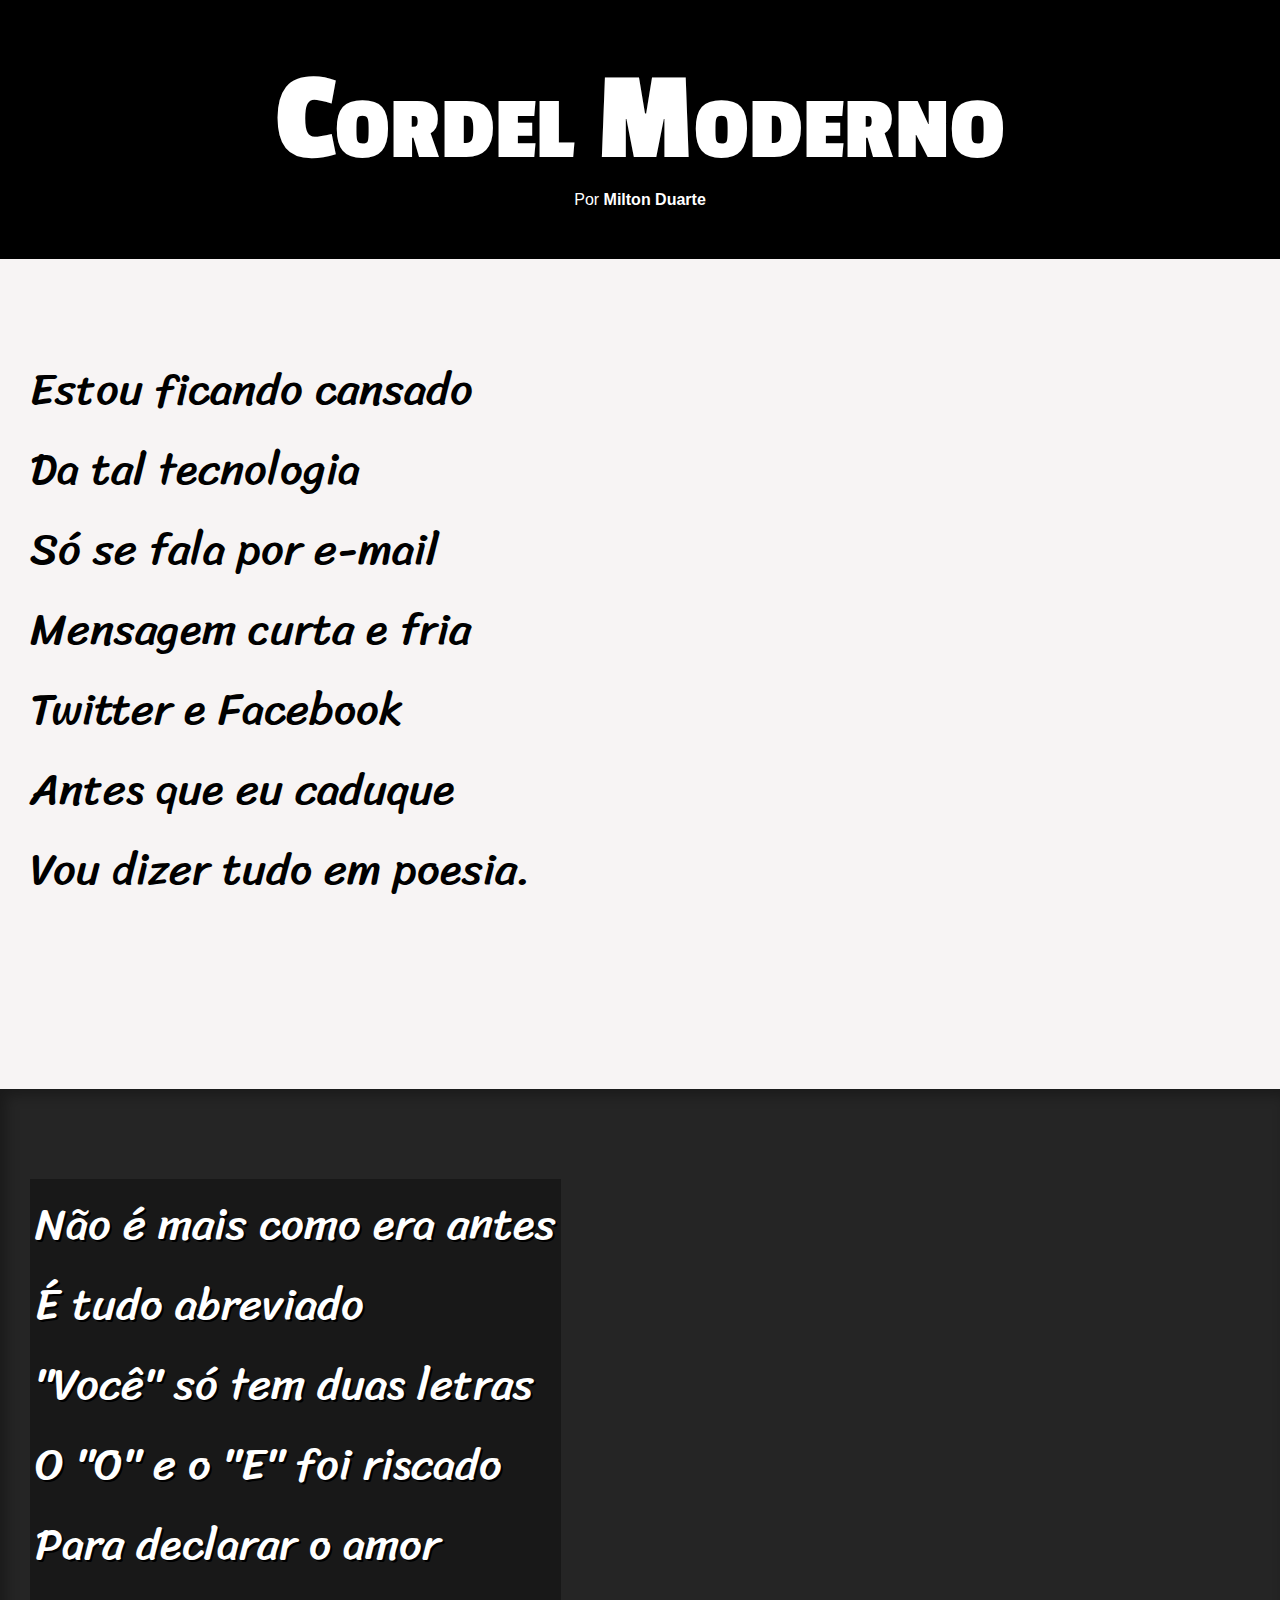
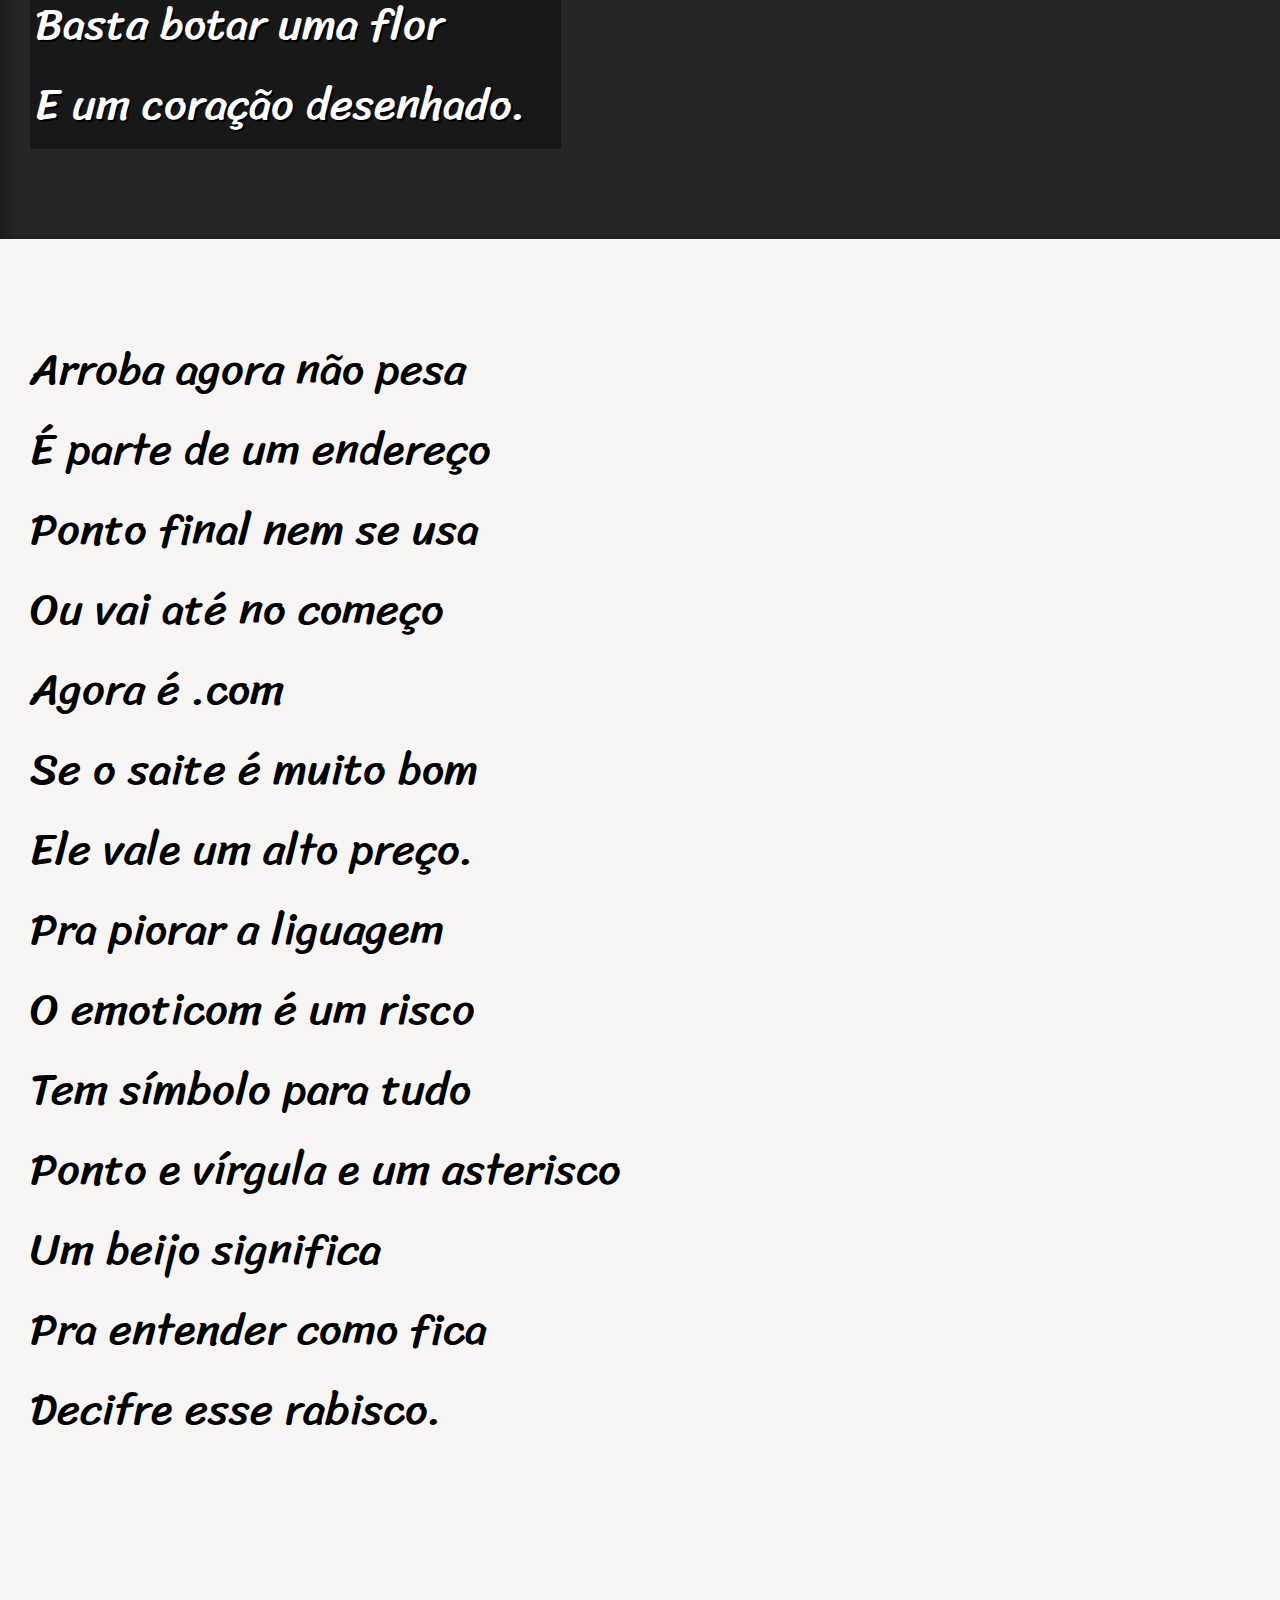
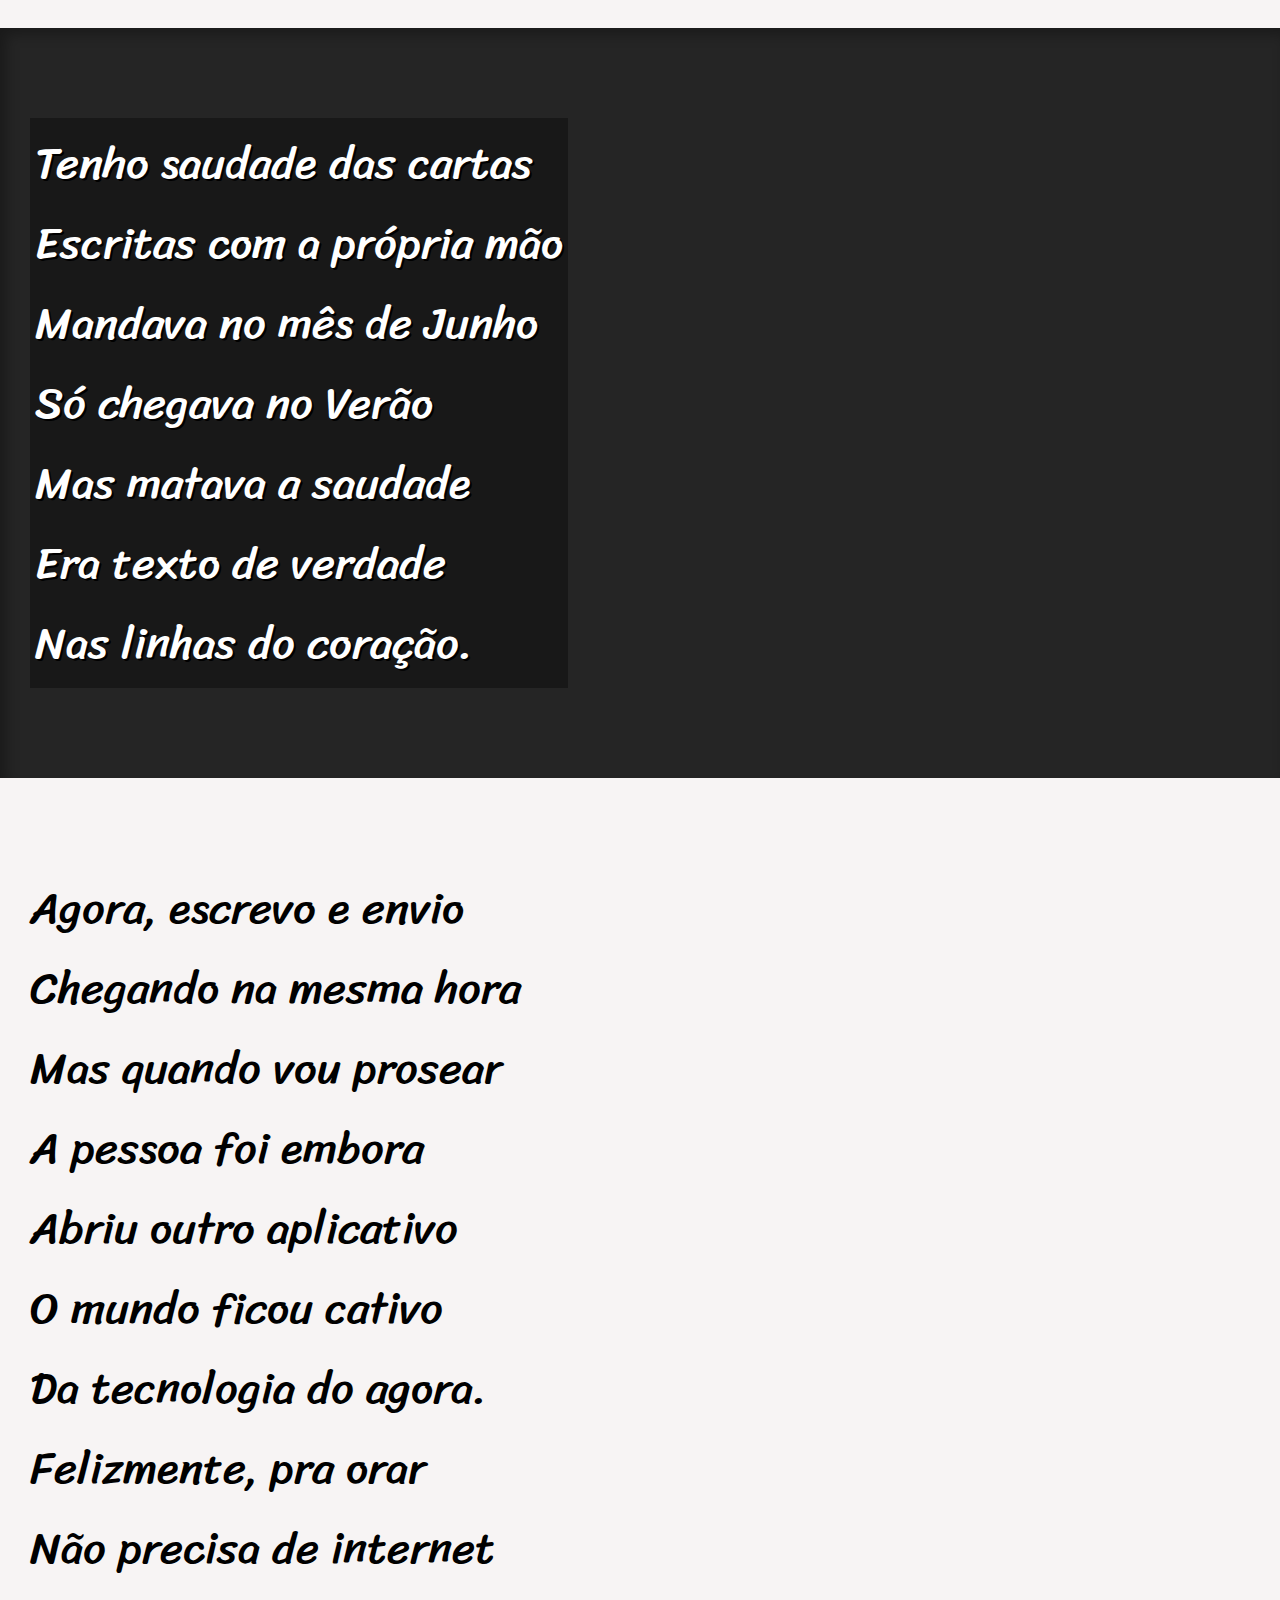
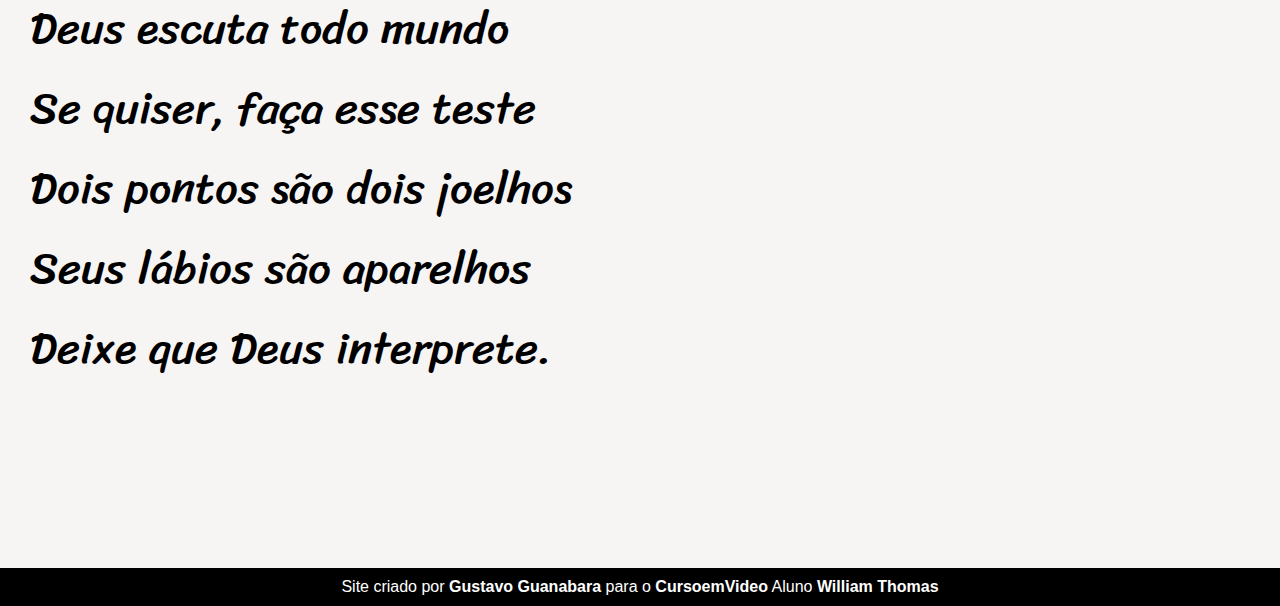
<file: index.html>
<!DOCTYPE html>
<html lang="pt-br">
<head>
    <meta charset="UTF-8">
    <meta name="viewport" content="width=device-width, initial-scale=1.0">
    <title>Cordel moderno</title>
    <link rel="stylesheet" href="estilo/style.css">
</head>
<body>
    <header>
        <h1>Cordel Moderno</h1>
        <p>Por <a href="https://www.recantodasletras.com.br/poesias/3186743" target="_blank">Milton Duarte</a></p>
    </header>
<section class="normal">
    <p>Estou ficando cansado<br>
        Da tal tecnologia<br>
        Só se fala por e-mail<br>
        Mensagem curta e fria<br>
        Twitter e Facebook<br>
        Antes que eu caduque<br>
        Vou dizer tudo em poesia.</p>
</section>
<section class="imagem" id="img01">
    <p>Não é mais como era antes<br>
        É tudo abreviado<br>
        "Você" só tem duas letras<br>
        O "O" e o "E" foi riscado<br>
        Para declarar o amor<br>
        Basta botar uma flor<br>
        E um coração desenhado.</p>
</section>
<section class="normal">
    <p>Arroba agora não pesa<br>
        É parte de um endereço<br>
        Ponto final nem se usa<br>
        Ou vai até no começo<br>
        Agora é .com<br>
        Se o saite é muito bom<br>
        Ele vale um alto preço.<br>
        
        Pra piorar a liguagem<br>
        O emoticom é um risco<br>
        Tem símbolo para tudo<br>
        Ponto e vírgula e um asterisco<br>
        Um beijo significa<br>
        Pra entender como fica<br>
        Decifre esse rabisco.</p>
</section>
<section class="imagem" id="img02">
    <p>Tenho saudade das cartas<br>
        Escritas com a própria mão<br>
        Mandava no mês de Junho<br>
        Só chegava no Verão<br>
        Mas matava a saudade<br>
        Era texto de verdade<br>
        Nas linhas do coração.</p>
</section>
<section class="normal">
    <p>Agora, escrevo e envio<br>
        Chegando na mesma hora<br>
        Mas quando vou prosear<br>
        A pessoa foi embora<br>
        Abriu outro aplicativo<br>
        O mundo ficou cativo<br>
        Da tecnologia do agora.<br>
        
        Felizmente, pra orar<br>
        Não precisa de internet<br>
        Deus escuta todo mundo<br>
        Se quiser, faça esse teste<br>
        Dois pontos são dois joelhos<br>
        Seus lábios são aparelhos<br>
        Deixe que Deus interprete.</p>
</section>

<footer>Site criado por <a href="#" target="_blank">Gustavo Guanabara</a> para o <a href="#" target="_blank">CursoemVideo</a> Aluno <a href="https://github.com/william-thomass">William Thomas</a></footer>
</body>
</html>
</file>
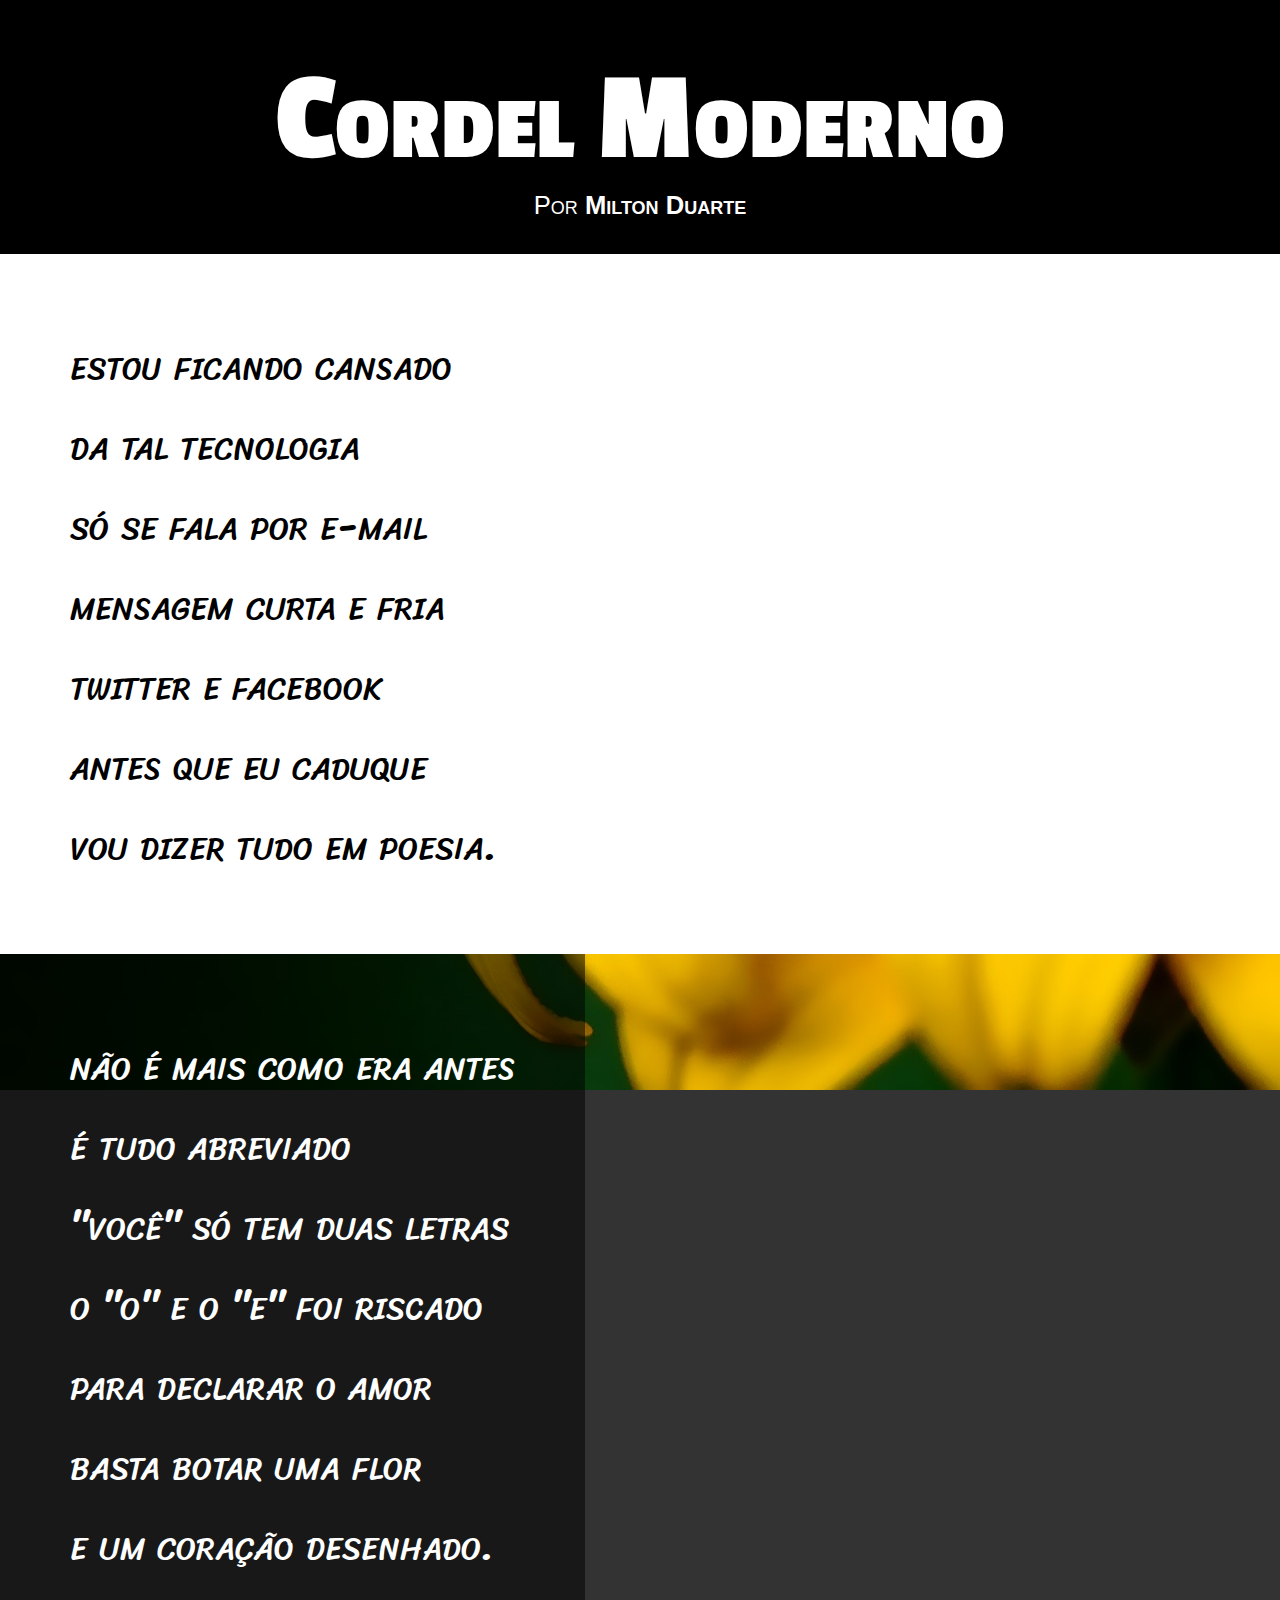
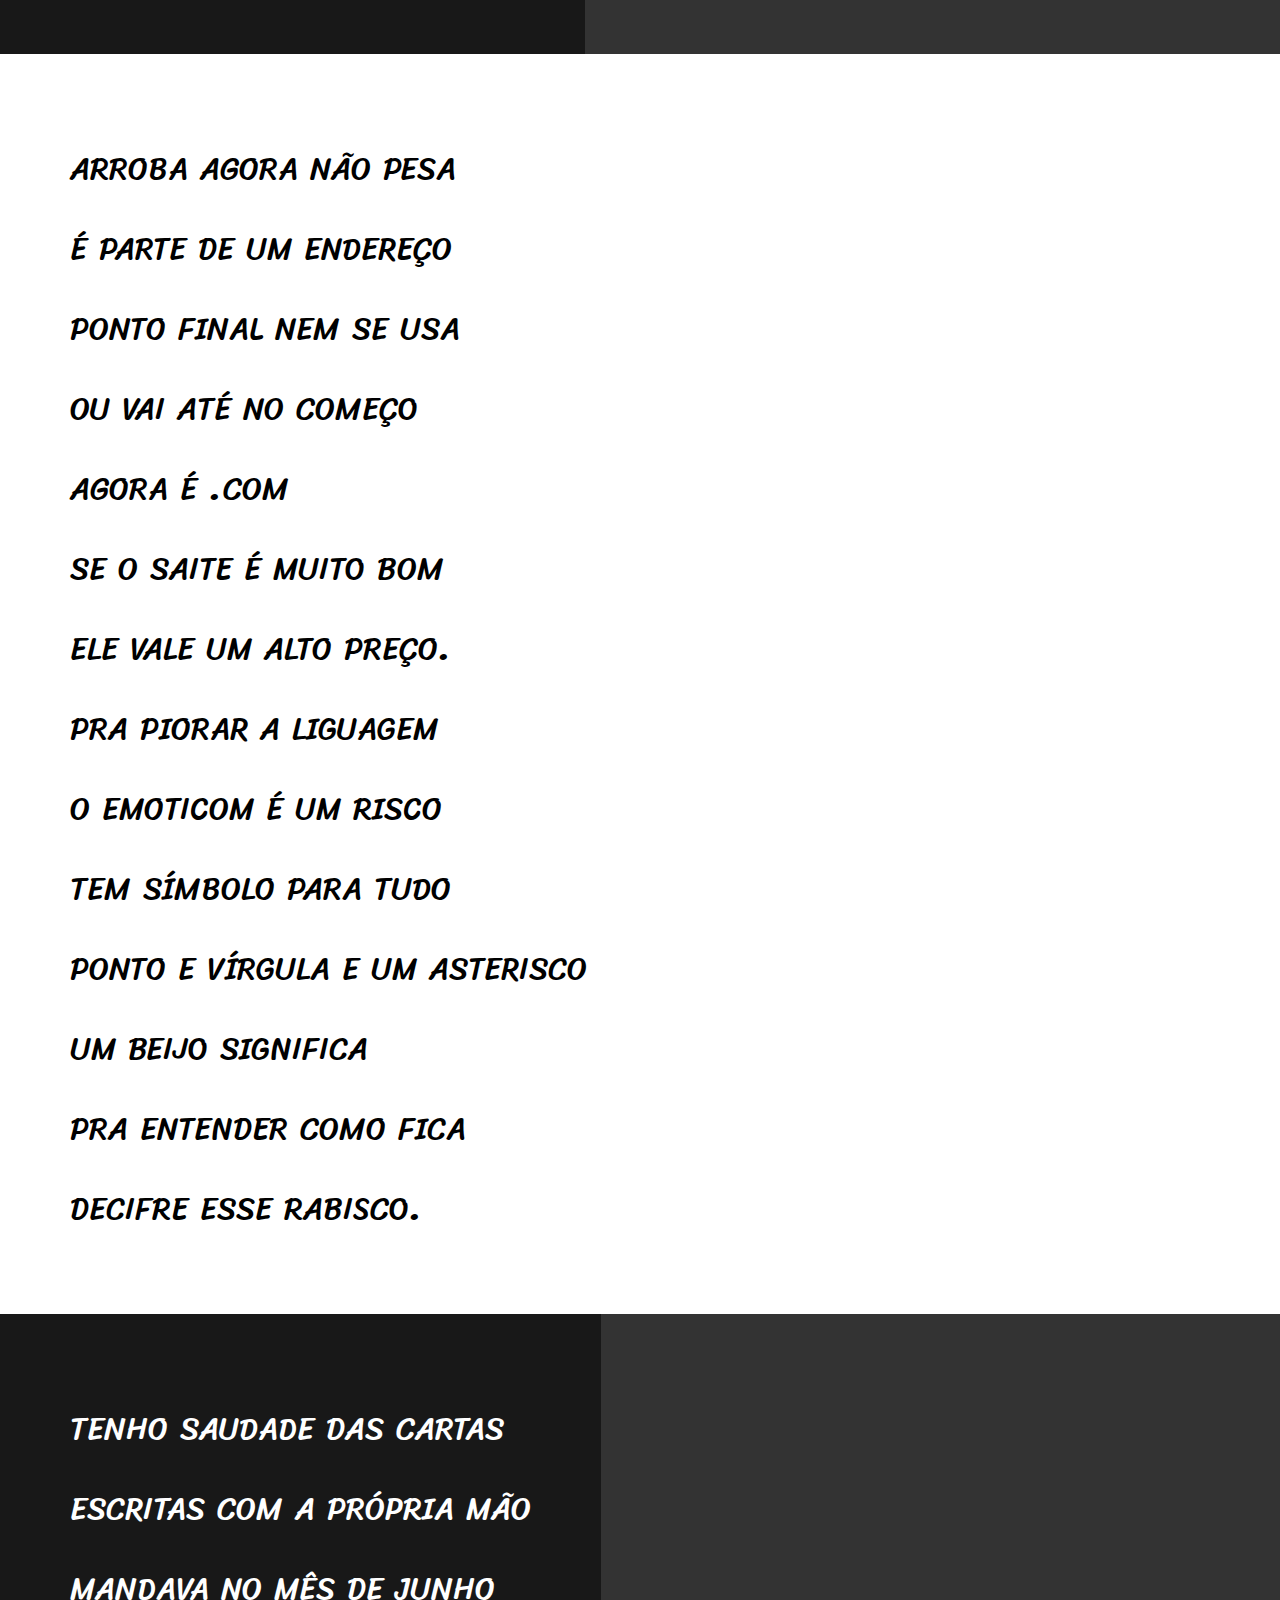
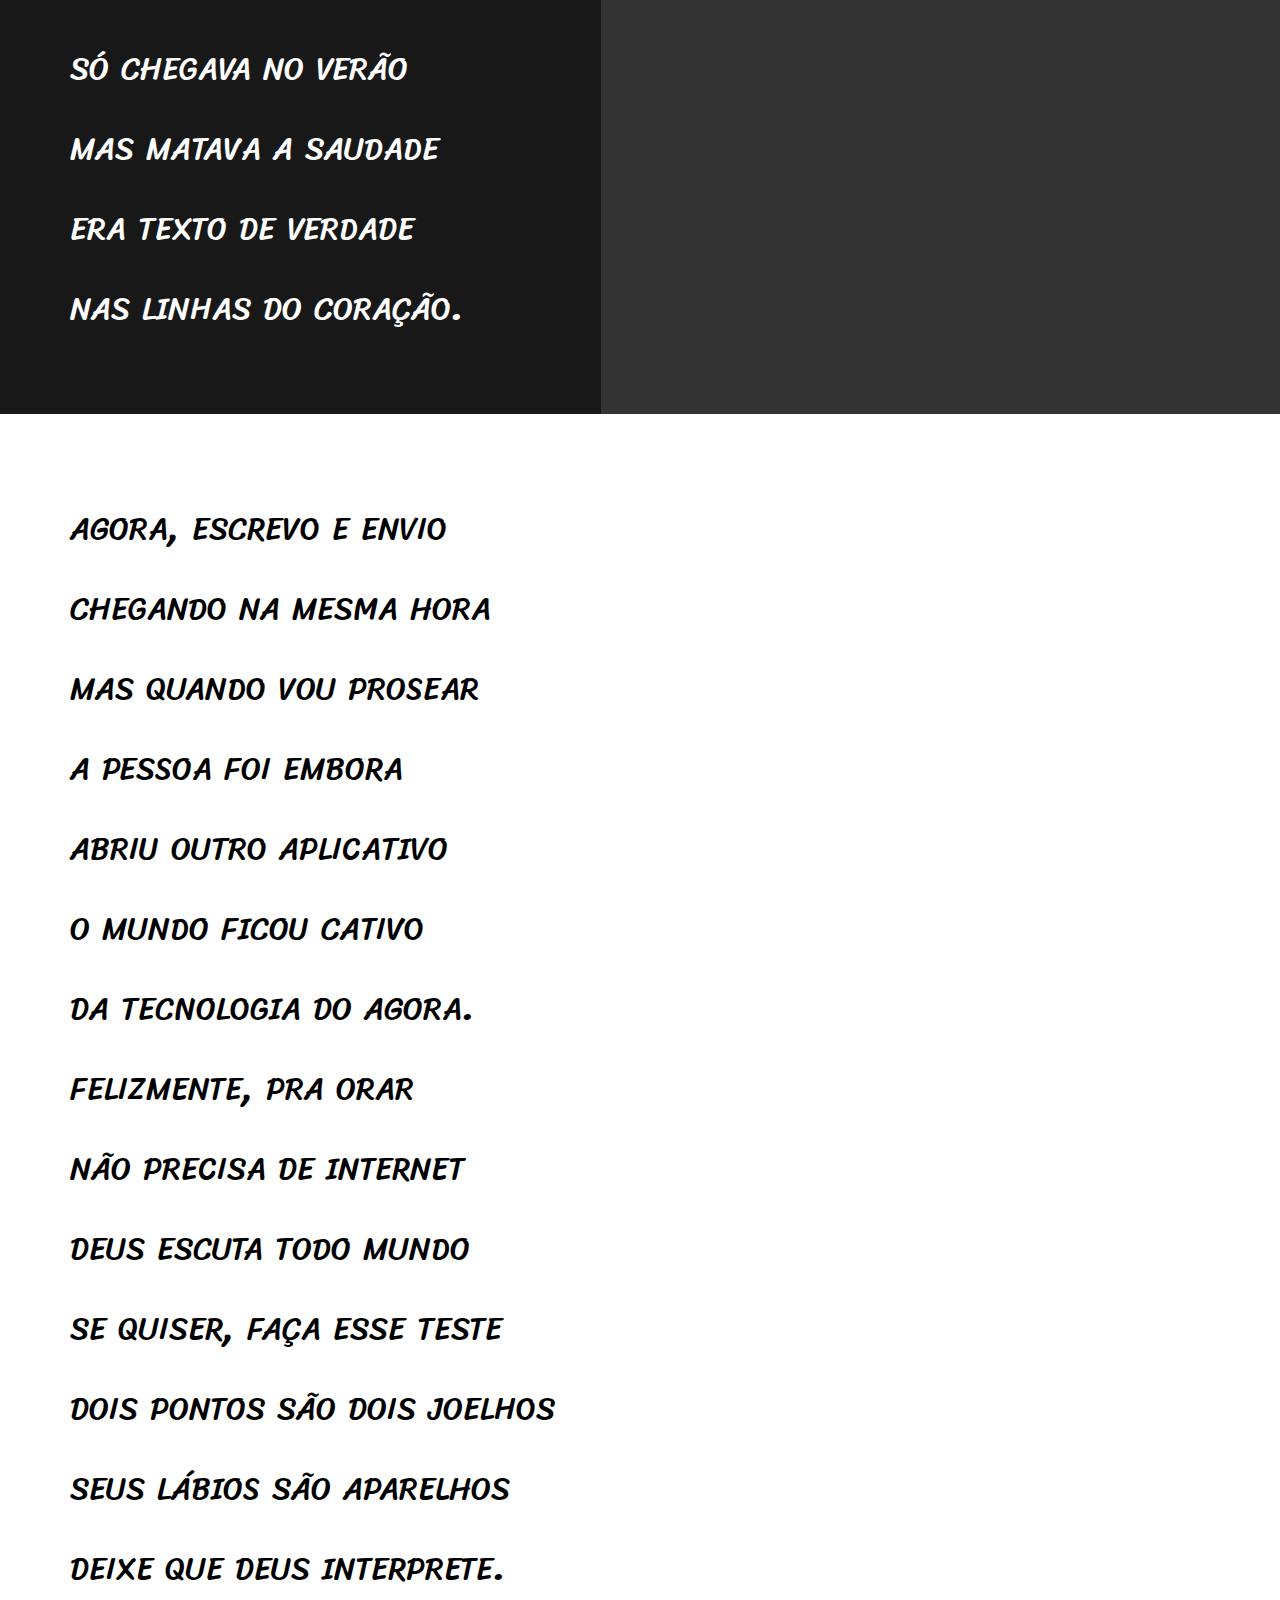
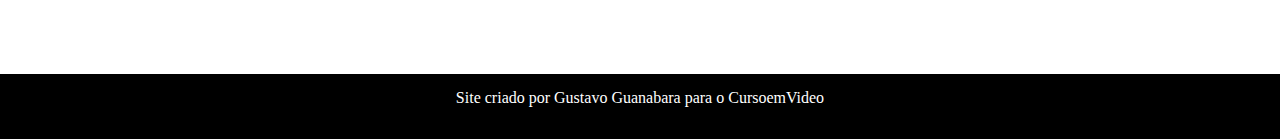
<file: sozinho.html>
<!DOCTYPE html>
<html lang="pt-br">
<head>
    <meta charset="UTF-8">
    <meta name="viewport" content="width=device-width, initial-scale=1.0">
    <title>Projeto Cordel</title>
    <link rel="stylesheet" href="style.css">
</head>
<body>
    <header>
        <h1>Cordel Moderno</h1>
        <p>Por <a href="https://www.recantodasletras.com.br/poesias/3186743" target="_blank">Milton Duarte</a></p>
    </header>
<section class="normal">
    <p>Estou ficando cansado<br>
        Da tal tecnologia<br>
        Só se fala por e-mail<br>
        Mensagem curta e fria<br>
        Twitter e Facebook<br>
        Antes que eu caduque<br>
        Vou dizer tudo em poesia.</p>
</section>
<section class="imagem" id="img01">
    <p>Não é mais como era antes<br>
        É tudo abreviado<br>
        "Você" só tem duas letras<br>
        O "O" e o "E" foi riscado<br>
        Para declarar o amor<br>
        Basta botar uma flor<br>
        E um coração desenhado.</p>
</section>
<section class="normal">
    <p>Arroba agora não pesa<br>
        É parte de um endereço<br>
        Ponto final nem se usa<br>
        Ou vai até no começo<br>
        Agora é .com<br>
        Se o saite é muito bom<br>
        Ele vale um alto preço.<br>
        
        Pra piorar a liguagem<br>
        O emoticom é um risco<br>
        Tem símbolo para tudo<br>
        Ponto e vírgula e um asterisco<br>
        Um beijo significa<br>
        Pra entender como fica<br>
        Decifre esse rabisco.</p>
</section>
<section class="imagem" id="img02">
    <p>Tenho saudade das cartas<br>
        Escritas com a própria mão<br>
        Mandava no mês de Junho<br>
        Só chegava no Verão<br>
        Mas matava a saudade<br>
        Era texto de verdade<br>
        Nas linhas do coração.</p>
</section>
<section class="normal">
    <p>Agora, escrevo e envio<br>
        Chegando na mesma hora<br>
        Mas quando vou prosear<br>
        A pessoa foi embora<br>
        Abriu outro aplicativo<br>
        O mundo ficou cativo<br>
        Da tecnologia do agora.<br>
        
        Felizmente, pra orar<br>
        Não precisa de internet<br>
        Deus escuta todo mundo<br>
        Se quiser, faça esse teste<br>
        Dois pontos são dois joelhos<br>
        Seus lábios são aparelhos<br>
        Deixe que Deus interprete.</p>
</section>

<footer>Site criado por Gustavo Guanabara para o CursoemVideo</footer>
</body>
</html>
</file>
<file: estilo/style.css>
@charset "UTF-8";

@import url('https://fonts.googleapis.com/css2?family=Passion+One:wght@400;700;900&display=swap');

@import url('https://fonts.googleapis.com/css2?family=Sriracha&display=swap');


:root {

    --fonte1: Verdana, Geneva, Tahoma, sans-serif;
    --fonte2: 'Passion One', cursive;
    --fonte3: 'Sriracha', cursive;
}

*{
    margin: 0px;
    padding: 0px;
    font-size: 1em;
}

html, body {
    font-family: var(--fonte1);
    min-height: 100vh;
    background-color: rgb(247, 244, 244);
}

header{
    background-color: black;
    color: white;
    text-align: center;
    
}

header > h1{
    padding-top: 50px;
    font-variant: small-caps;
    font-family: var(--fonte2);
    font-size: 10vw;
}

header > p {
    padding-bottom: 50px;

}

section {
    padding-top: 10vh;
    padding-bottom: 10vh;
    line-height: 2en;
    padding-left: 30px;
    font-family: var(--fonte3);
    font-size: 3.5vw;
}

section > p {
    padding-bottom: 2em;
}

section.imagem > p{
    display:inline-block;
    background-color: rgba(7, 7, 7, 0.411);
    padding: 5px;
    text-shadow: 2px 2px 0px black;
}

section.normaml {
    background-color: white;
    color: black;
}

section.imagem {
    box-shadow: inset 6px 6px 13px 0px rgba(0, 0, 0, 0.308);
    background-color: rgb(37, 37, 37);
    color: white;
    background-size: cover;
    background-attachment: fixed;
}

section#img01 {
    background-image: url('../imagens/background001.jpg');
    background-position: right center;
   
}

section#img02 {
    background-image: url('../imagens/background002.jpg');
    background-position: right center;
    
}

a{
    color: white;
    text-decoration: none;
    font-weight: bolder;

}

a:hover {
    text-decoration: underline;

}

footer{
    background-color: black;
    text-align: center;
    color: white;
    padding: 10px;
}
</file>
<file: style.css>
@charset "UTF-8";


@import url('https://fonts.googleapis.com/css2?family=Passion+One:wght@400;700;900&family=Sriracha&display=swap');

*{
    padding: 0px;
    margin: 0px;
}

:root {
    --fonte1: Verdana, Geneva, Tahoma, sans-serif;
    --fonte2: 'Passion One', cursive;
    --fonte3: 'Sriracha', cursive;

}

header{
    display: block;
    background-color: black;
    color: white;
    text-align: center;
    
    height: 12vw;
    padding:50px;
   
}

header > h1  {
   
    font-family: var(--fonte2);
    font-size: 10vw;
    font-variant: small-caps;
}

header p {
    font-family: var(--fonte1);
    font-size: 2vw;
    font-variant: small-caps;
    
    
}

header a {
    text-decoration: none;
    color: white;
    font-weight: bolder;
    
}

a:hover{
    
    text-decoration: underline;
    color: white
}


h1{

    display: block;
   
   
    font-weight: bold;
    unicode-bidi: isolate;

}

section{
    
    min-height: 200px;
    background-color: white;
}

 section p{
font-family: var(--fonte3);
font-weight: 400;
text-align: left;
font-variant: small-caps;
padding: 70px;
font-size: 3.5vw;
text-transform: lowercase;

    
}

section#img01{
    background-image: url('imagens/background001.jpg');
    background-position: right center;
}

section#img02{
    background-image: url('imagens/background002.jpg');
    background-position: center center;
}

section.imagem {
   background-position: cover;
   background-repeat: no-repeat;
   background-attachment: fixed;

   background-color: rgb(51, 51, 51);
   color: white;
  
   
    
    
}


   
section.imagem > p {
    display: inline-block;
    background-color: rgba(0, 0, 0, 0.527);
    
    
}
   
    
    



footer{
    background-color: black;
    width: 100%;
    height: 50px;
    color: white;
    text-align: center;
    padding-top:15px;

}
</file>
